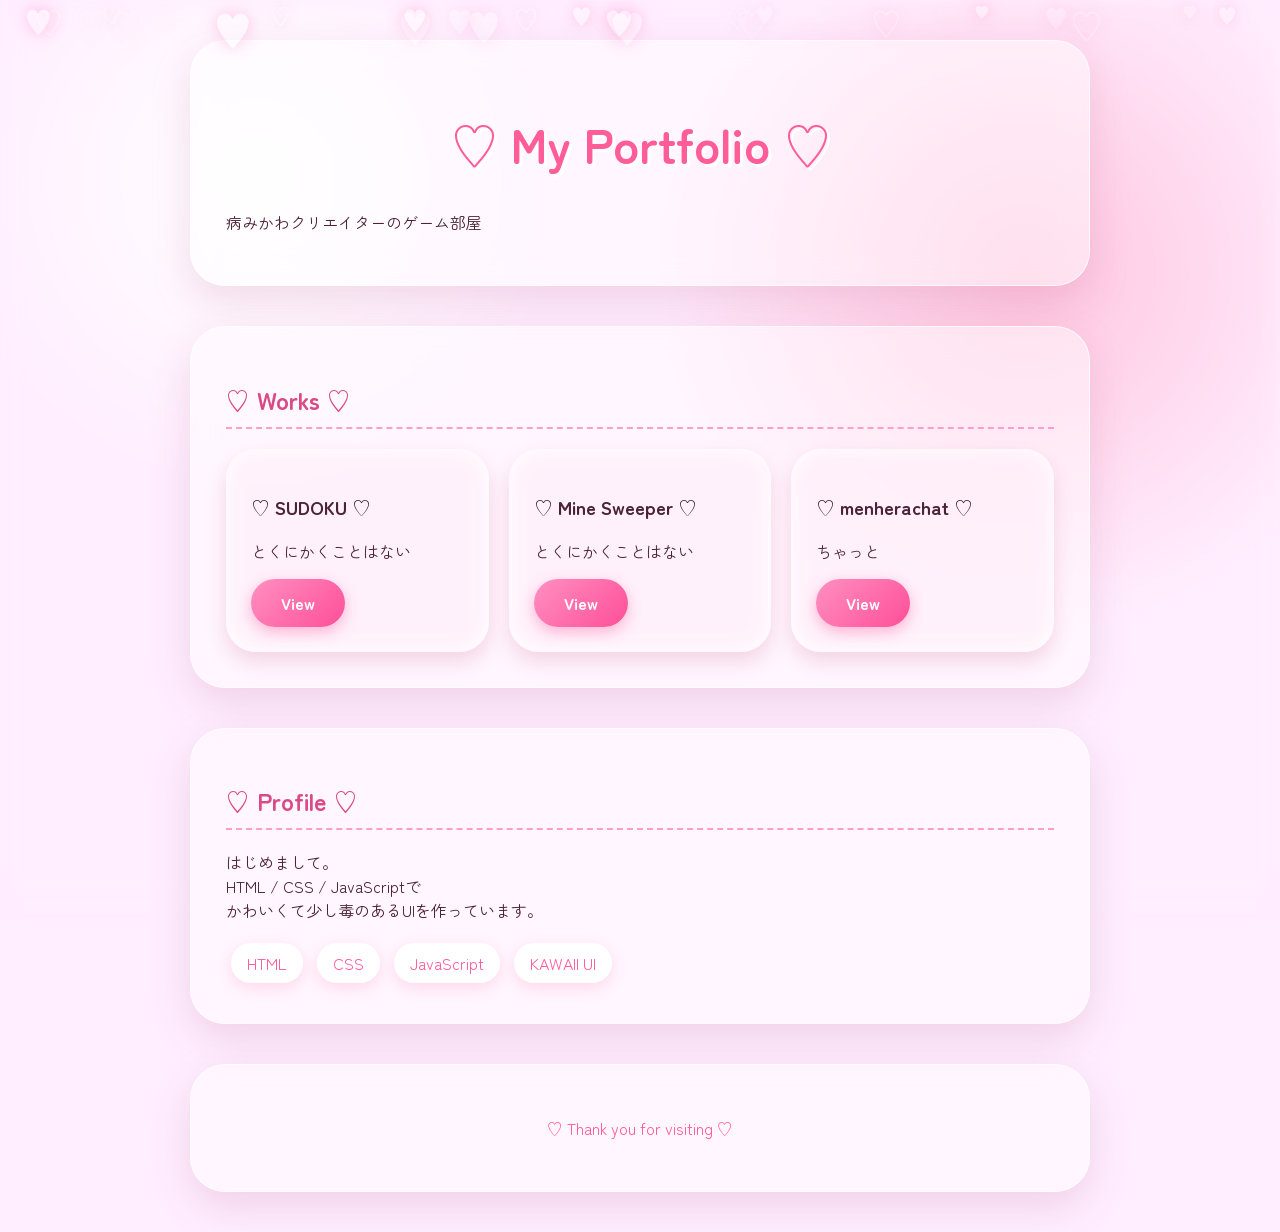
<file: index.html>
<!DOCTYPE html>
<html lang="ja">
<head>
<meta charset="UTF-8">
<meta name="viewport" content="width=device-width, initial-scale=1.0">

<title>♡ My Portfolio ♡</title>

<link rel="stylesheet" href="style2.css">
</head>

<body>
<div class="heart-bg"></div>
<div class="background"></div>

<header class="glass">
    <h1>♡ My Portfolio ♡</h1>
    <p>病みかわクリエイターのゲーム部屋</p>
</header>





<section class="glass works">

<h2>♡ Works ♡</h2>

<div class="cards">

<div class="card">
<h3>♡ SUDOKU ♡</h3>
<p>
とくにかくことはない
</p>
<a href="sudoku/sudoku.html" class="button">
    View
</a>
</div>


<div class="card">
<h3>♡ Mine Sweeper ♡</h3>
<p>
とくにかくことはない
</p>
<a href="minesw/minesw.html" class="button">
    View
</a>
</div>


<div class="card">
<h3>♡ menherachat ♡</h3>
<p>
ちゃっと
</p>
<a href="https://menherachat.onrender.com/" class="button">View</a>
</div>

</div>

</section>

<section class="glass profile">
    <h2>♡ Profile ♡</h2>

    <p>
        はじめまして。<br>
        HTML / CSS / JavaScriptで<br>
        かわいくて少し毒のあるUIを作っています。
    </p>

    <div class="tags">
        <span>HTML</span>
        <span>CSS</span>
        <span>JavaScript</span>
        <span>KAWAII UI</span>
    </div>
</section>


<footer class="glass">
<p>
♡ Thank you for visiting ♡
</p>
</footer>


<script src="script2.js"></script>

</body>
</html>
</file>
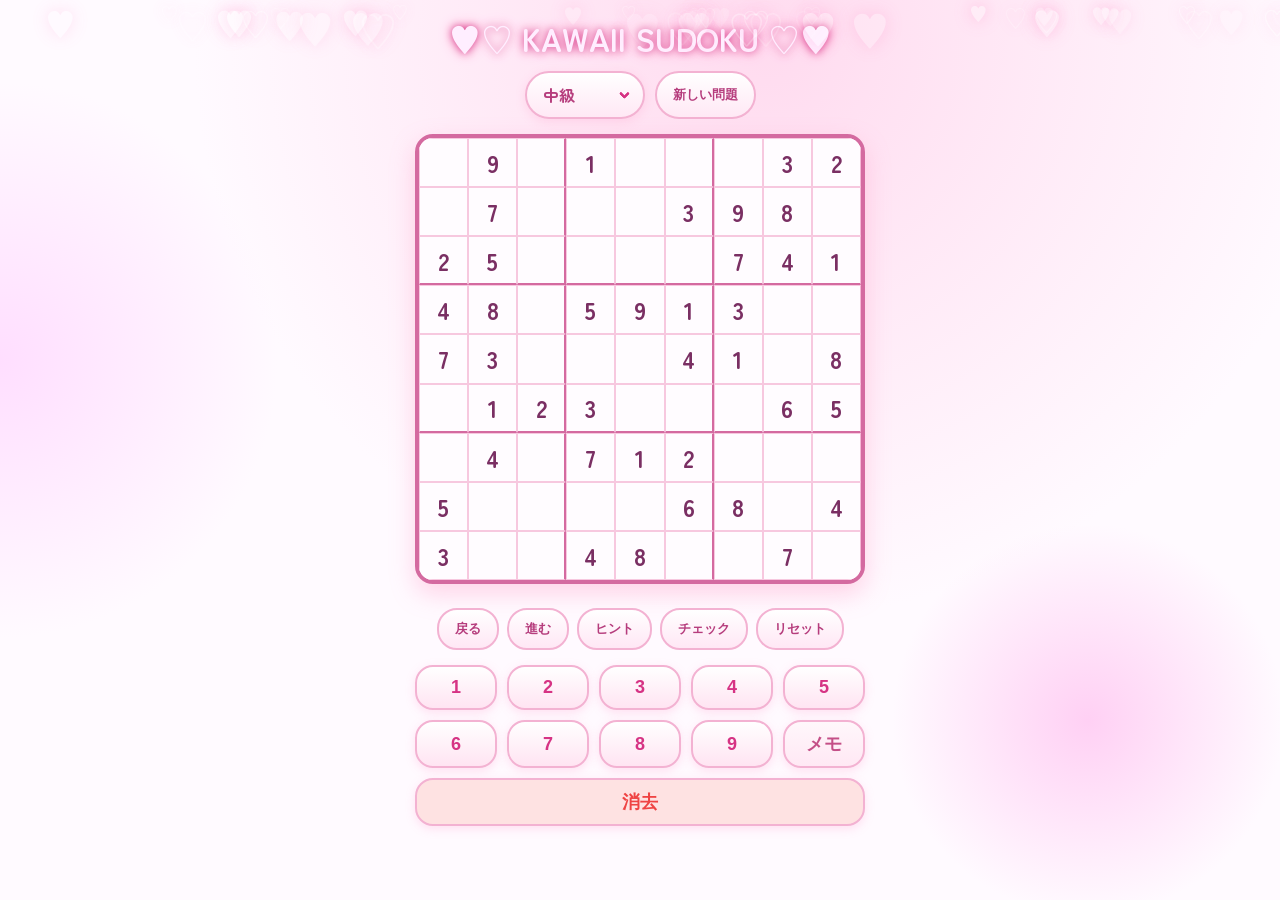
<file: sudoku.html>
<!DOCTYPE html>
<html lang="ja">
<head>
<meta charset="UTF-8">
<meta name="viewport" content="width=device-width, initial-scale=1.0, maximum-scale=1.0, user-scalable=no">
<link href="https://fonts.googleapis.com/css2?family=Zen+Maru+Gothic:wght@700&display=swap" rel="stylesheet">
<link rel="stylesheet" href="sudoku.css">
<title>数独</title>
</head>
<body>
<div class="heart-bg"></div>
<div id="loading" class="loading">問題を生成中...</div>

<header>
<h1>♥♡ KAWAII SUDOKU ♡♥</h1>
</header>

<div class="controls">
<div class="custom-select-wrapper" id="difficulty-wrapper">
    <div class="custom-select">
        <div class="custom-select-trigger">
            <span id="difficulty-text">中級</span>
            <div class="arrow"></div>
        </div>
        <div class="custom-options">
            <span class="custom-option" data-value="easy">初級</span>
            <span class="custom-option selected" data-value="medium">中級</span>
            <span class="custom-option" data-value="hard">上級</span>
        </div>
    </div>
</div>
<input type="hidden" id="difficulty" value="medium">
<button id="btn-new">新しい問題</button>
</div>

<div class="board-container" id="board"></div>
<br>
<div class="game-actions">
<button id="btn-undo">戻る</button>
<button id="btn-redo">進む</button>
<button id="btn-hint">ヒント</button>
<button id="btn-check">チェック</button>
<button id="btn-reset">リセット</button>
</div>

<div class="keypad">
<button class="num-btn">1</button>
<button class="num-btn">2</button>
<button class="num-btn">3</button>
<button class="num-btn">4</button>
<button class="num-btn">5</button>
<button class="num-btn">6</button>
<button class="num-btn">7</button>
<button class="num-btn">8</button>
<button class="num-btn">9</button>
<button class="action-btn" id="key-note">メモ</button>
<button class="action-btn" id="key-delete" style="grid-column: span 5; background: #fee2e2; color: #ef4444;">消去</button>
</div>

<script src="sudoku.js"></script>

</body>
</html>
</file>
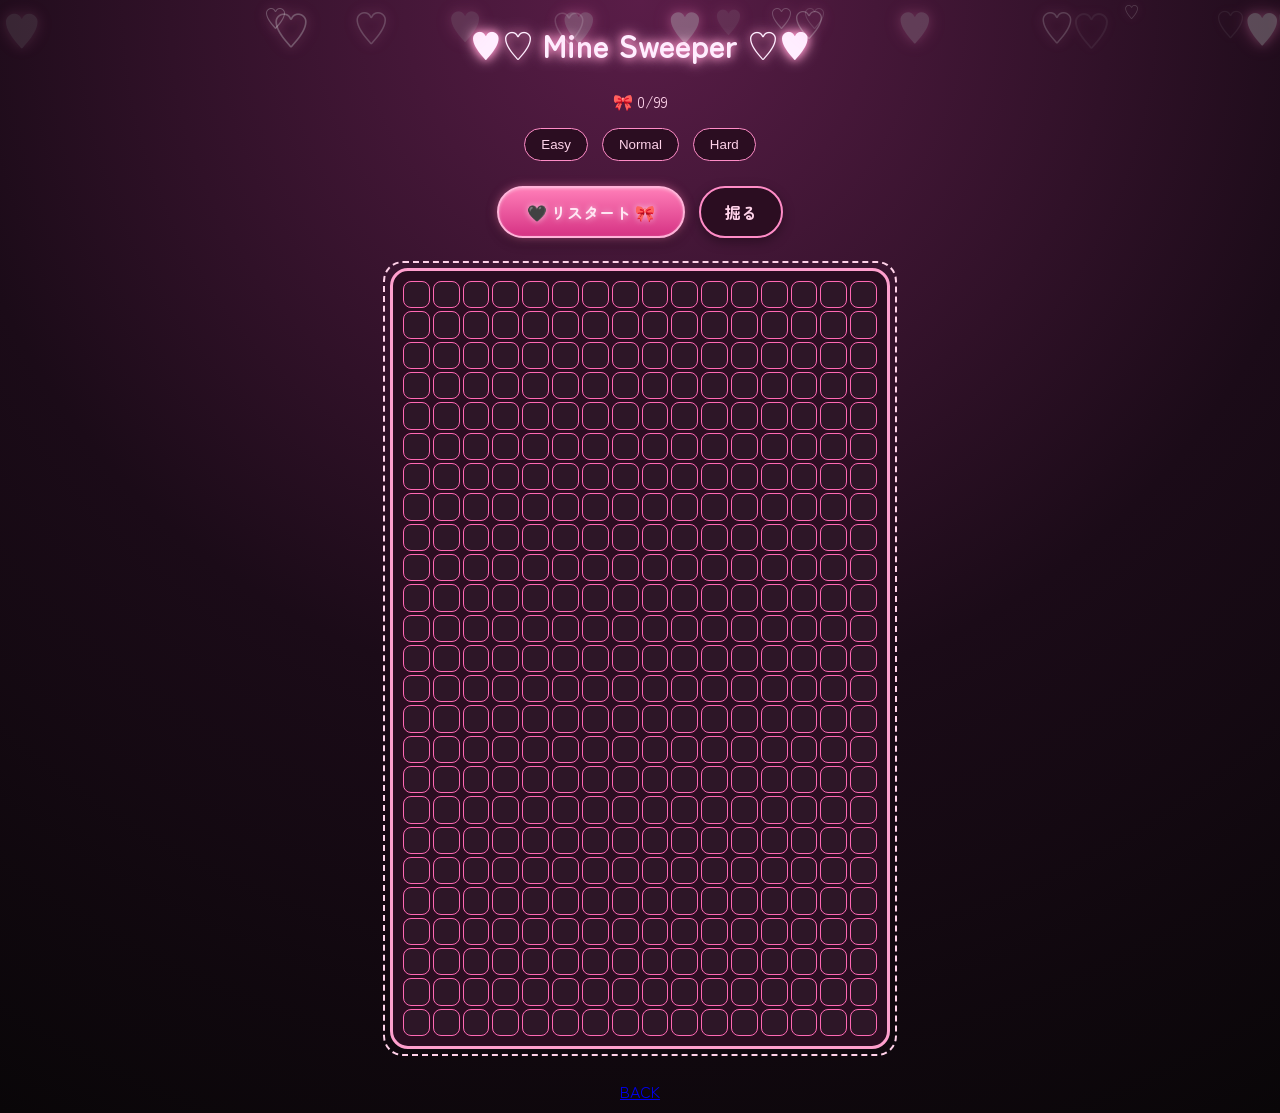
<file: minesw/minesw.html>
<!DOCTYPE html>
<html lang="ja">
<head>
<meta charset="UTF-8">
<meta name="viewport" content="width=device-width, initial-scale=1.0, user-scalable=no">
<link href="https://fonts.googleapis.com/css2?family=Zen+Maru+Gothic:wght@700&display=swap" rel="stylesheet">
<title>Mine Sweeper</title>
<link rel="stylesheet" href="style.css">
</head>
<body>
<div class="heart-bg"></div>
<h1>♥♡ Mine Sweeper ♡♥</h1>
<div id="flags"></div>
<div id="difficulty">
  <button data-size="9" data-mines="10">Easy</button>
  <button data-size="15" data-mines="40">Normal</button>
  <button data-size="16" data-height="25" data-mines="99">Hard</button>
</div>
<div id="controls">
    <button id="restart">リスタート</button>
    <button id="flag-mode-btn">掘る</button>
</div>

<div id="board"></div>

<div id="message"></div>
<a href="../index.html">BACK</a>
<script src="script.js"></script>
</body>
</html>
</file>
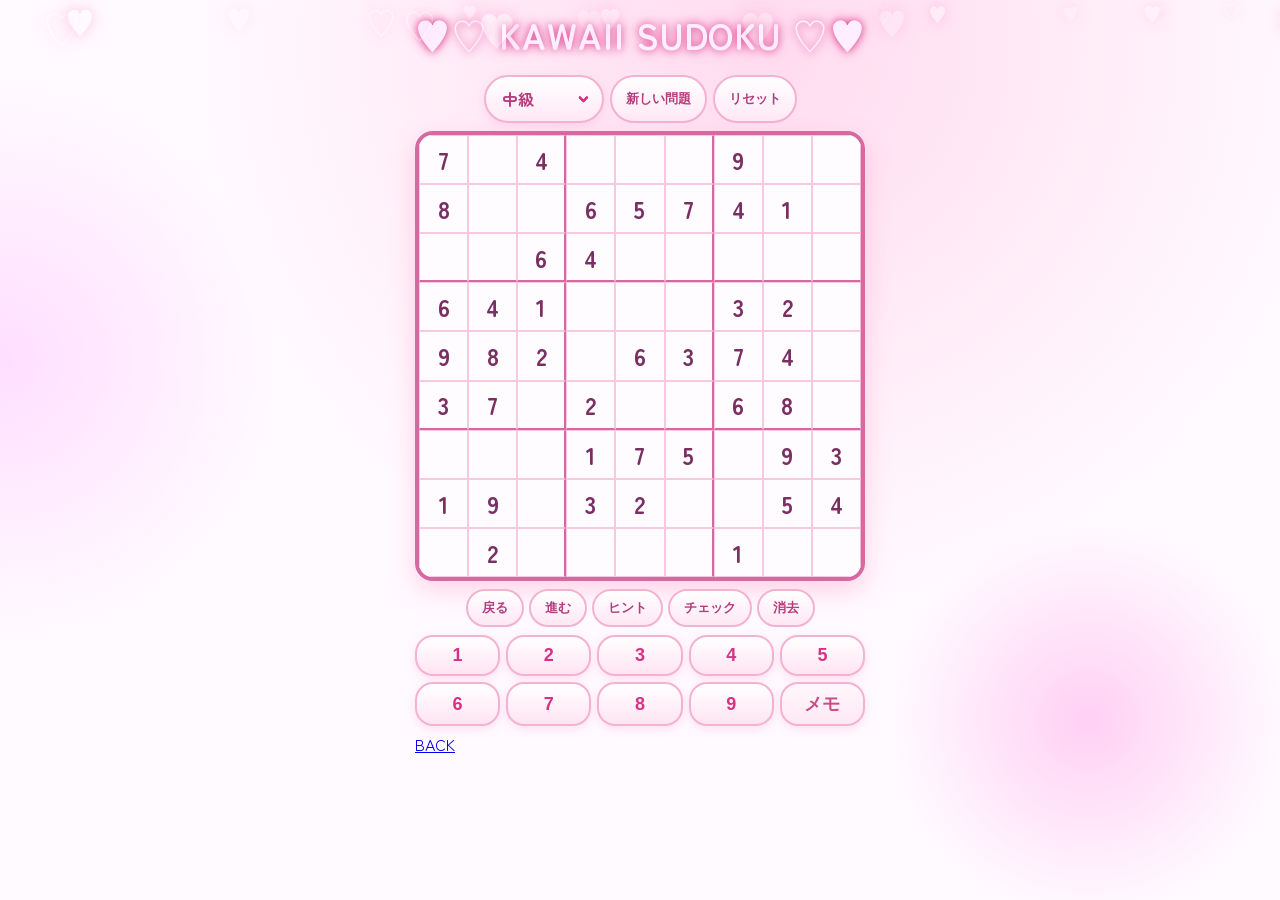
<file: sudoku/sudoku.html>
<!DOCTYPE html>
<html lang="ja">
<head>
<meta charset="UTF-8">
<meta name="viewport" content="width=device-width, initial-scale=1.0, maximum-scale=1.0, user-scalable=no">
<link href="https://fonts.googleapis.com/css2?family=Zen+Maru+Gothic:wght@700&display=swap" rel="stylesheet">
<link rel="stylesheet" href="sudoku.css">
<title>数独</title>
</head>
<body>
<div class="heart-bg"></div>
<div id="loading" class="loading">問題を生成中...</div>

<header>
<h1>♥♡ KAWAII SUDOKU ♡♥</h1>
</header>

<div class="controls">
<div class="custom-select-wrapper" id="difficulty-wrapper">
    <div class="custom-select">
        <div class="custom-select-trigger">
            <span id="difficulty-text">中級</span>
            <div class="arrow"></div>
        </div>
        <div class="custom-options">
            <span class="custom-option" data-value="easy">初級</span>
            <span class="custom-option selected" data-value="medium">中級</span>
            <span class="custom-option" data-value="hard">上級</span>
        </div>
    </div>
</div>
<input type="hidden" id="difficulty" value="medium">
<button id="btn-new">新しい問題</button>
<button id="btn-reset">リセット</button>
</div>

<div class="board-container" id="board"></div>

<div class="game-actions">
<button id="btn-undo">戻る</button>
<button id="btn-redo">進む</button>
<button id="btn-hint">ヒント</button>
<button id="btn-check">チェック</button>
<button id="key-delete">消去</button>
</div>

<div class="keypad">
<button class="num-btn">1</button>
<button class="num-btn">2</button>
<button class="num-btn">3</button>
<button class="num-btn">4</button>
<button class="num-btn">5</button>
<button class="num-btn">6</button>
<button class="num-btn">7</button>
<button class="num-btn">8</button>
<button class="num-btn">9</button>
<button class="action-btn" id="key-note">メモ</button>
<a href="../index.html">BACK</a>
</div>

<script src="sudoku.js"></script>

</body>
</html>
</file>
<file: style2.css>
@import url('https://fonts.googleapis.com/css2?family=Zen+Maru+Gothic:wght@400;700&display=swap');


*{
    box-sizing:border-box;
}



.heart-bg{
    position:fixed;
    inset:0;
    overflow:hidden;
    pointer-events:none;
    z-index:999;
}

.heart{
    position:absolute;
    color:#fff;
    opacity:.2;
    animation:heartFloat linear infinite;
    text-shadow:
        0 0 10px #ff9ecf,
        0 0 20px #ff69b4;
}
@keyframes heartFloat{
    0%{
        transform:translate(0,110vh) scale(1);
        opacity:0;
    }

    20%{
        opacity:.25;
    }

    50%{
        transform:translate(var(--sway),40vh) scale(1.1);
    }

    100%{
        transform:translate(calc(var(--sway) * -1),-20vh) scale(1.2);
        opacity:0;
    }
}



body{

    margin:0;
    min-height:100vh;

    font-family:
    "Zen Maru Gothic",
    sans-serif;

    color:#4b2338;

    background:#ffeeff;

    overflow-x:hidden;
}


.background{

position:fixed;
inset:0;
z-index:-1;

background:

radial-gradient(
circle at 20% 20%,
#ffffff 0,
transparent 25%
),

radial-gradient(
circle at 80% 30%,
#ffc6df,
transparent 30%
),

#ffeeff;

filter:blur(10px);

}


/* glass */

.glass{

width:85%;
max-width:900px;

margin:40px auto;

padding:35px;

background:

rgba(255,255,255,0.45);

border:

1px solid
rgba(255,255,255,0.7);


border-radius:35px;


backdrop-filter:blur(15px);


box-shadow:

0 15px 40px
rgba(180,80,130,.18);

}


/* title */


h1{

text-align:center;

font-size:3rem;

color:#ff5c9a;

text-shadow:

3px 3px 0 white;

}



h2{

color:#d94b88;

border-bottom:

2px dashed #ff9fc5;

padding-bottom:10px;

}



/* tags */

.tags span{

display:inline-block;

padding:8px 16px;

margin:5px;

background:#fff;

border-radius:30px;

color:#ff5c9a;

box-shadow:

0 5px 15px
rgba(255,100,160,.2);

}



/* cards */

.cards{

display:flex;

gap:20px;

flex-wrap:wrap;

}



.card{

flex:1;

min-width:220px;


background:

rgba(255,240,250,.7);


border-radius:30px;

padding:25px;


box-shadow:

inset 0 0 20px white,
0 10px 20px rgba(200,80,120,.2);


transition:.3s;

}



.card:hover{

transform:

translateY(-10px)
rotate(-2deg);

}







.button{

display:inline-block;

border:none;

padding:12px 30px;

border-radius:50px;

background:
linear-gradient(
135deg,
#ff8fc1,
#ff4f98
);

color:white;

font-weight:bold;

text-decoration:none;

cursor:pointer;


box-shadow:
0 5px 15px
rgba(255,80,150,.4);


transition:.3s;

}


.button:hover{

transform:scale(1.1);

}



/* footer */

footer{

text-align:center;

color:#ff5c9a;

}



/* mobile */

@media(max-width:600px){

h1{
font-size:2rem;
}


.glass{

width:90%;
padding:25px;

}

}
</file>
<file: sudoku.css>
.card {
padding: 30px;
border: 3px solid #13284B;
border-radius: 12px;
text-align: center;
}

button {
background: #13284B;
color: white;
padding: 10px 20px;
border: none;
border-radius: 4px;
cursor: pointer;
}

:root {
    --bg-color: #ffeeff;
    --board-bg: #fffaff;
    --text-color: #5d3556;

    --border-thin: #f5b8d6;
    --border-thick: #d46aa0;

    --primary-color: #ff7eb8;

    --highlight-cell: #ffd6ec;
    --highlight-group: #fff2fa;
    --highlight-same: #ffc4e2;

    --text-initial: #7a2f63;
    --text-input: #ff4fa2;
    --text-error: #ff2d7a;
    --text-note: #c97ca8;
}

* {
box-sizing: border-box;
user-select: none;
-webkit-user-select: none;
margin: 0;
padding: 0;
}

body {
    font-family: "Zen Maru Gothic", "Hiragino Maru Gothic Pro", sans-serif;
    background:
        radial-gradient(circle at 0% 40%, #ffdeff 0%, transparent 20%),
        radial-gradient(circle at 60% 5%, #ffdbef 0%, transparent 50%),
        radial-gradient(circle at 85% 80%, #ffd0f4 0%, transparent 15%),
        
        #fffaff;
    background-attachment: fixed;
    color: var(--text-color);

    display: flex;
    flex-direction: column;
    align-items: center;
    min-height: 100vh;

    padding: 15px;
}

header {
margin-bottom: 10px;
text-align: center;
}

h1 {
    color:#fef;
    text-shadow:
        0 0 8px #d63384,
        0 0 15px #ffb6d9;
}

h2{
    color:#d63384;
}

.controls {
display: flex;
gap: 10px;
margin-bottom: 15px;
flex-wrap: wrap;
justify-content: center;
}

button{
    padding:10px 16px;
    border-radius:30px;
    border:2px solid #f3b2d2;

    background:linear-gradient(#fff,#ffe8f5);

    color:#b63d7d;

    font-weight:bold;

    transition:.25s;
}

button:hover{
    transform:translateY(-2px);
    box-shadow:0 5px 15px rgba(255,120,180,.35);
}

button.active{
    background:linear-gradient(#ff92c5,#ff5da2);
    color:white;
    border-color:#ff5da2;
}

/* 数独ボード */
.board-container{

    width:100%;
    max-width:450px;
    aspect-ratio:1;

    background:#fffcff;

    border:4px solid #d46aa0;

    border-radius:18px;

    overflow:hidden;

    display:grid;
    grid-template-columns:repeat(9,1fr);
    grid-template-rows:repeat(9,1fr);

    box-shadow:
        0 10px 25px rgba(255,140,190,.35);
}

.cell{

    border:1px solid #f7c8df;

    display:flex;
    justify-content:center;
    align-items:center;

    font-size:min(6vw,24px);

    font-weight:bold;

    cursor:pointer;

    transition:.15s;

    position:relative;

    background:#fffcff;
}

.cell:hover{
    background:#fff0f8;
}

/* 3x3の太線区切り */
.cell:nth-child(3n) { border-right: 2px solid var(--border-thick); }
.cell:nth-child(9n) { border-right: 1px solid var(--border-thin); } /* 右端リセット */

.cell:nth-child(n+19):nth-child(-n+27),
.cell:nth-child(n+46):nth-child(-n+54) {
border-bottom: 2px solid var(--border-thick);
}

.cell.initial{
    color:#7a2f63;
}

.cell.input{
    color:#ff4fa2;
}

.cell.error{
    color:white !important;
    background:#ff8db8 !important;
}

.cell.hl-group{
    background:#fff5fb;
}

.cell.hl-same{
    background:#ffd7ea;
}

.cell.selected{

    background:#ffd0e7;

    border:3px solid #ff5da2 !important;

    box-shadow:
        inset 0 0 12px rgba(255,80,160,.5),
        0 0 10px rgba(255,80,160,.5);
}

/* メモレイアウト */
.note-grid {
position: absolute;
top: 0;
left: 0;
width: 100%;
height: 100%;
display: grid;
grid-template-columns: repeat(3, 1fr);
grid-template-rows: repeat(3, 1fr);
padding: 2px;
box-sizing: border-box;
}

.note-num {
color:#d17aa7;
font-size: min(2vw, 9px);
display: flex;
align-items: center;
justify-content: center;
line-height: 1;
}

/* 操作パネル */
.game-actions {
display: flex;
justify-content: center;
gap: 8px;
margin-bottom: 15px;
width: 100%;
max-width: 450px;
}

.game-actions button{

    background:linear-gradient(#fff,#ffe7f5);

    border:2px solid #f3b2d2;

    color:#b63d7d;

    border-radius:20px;
}

/* キーパッド（テンキー） */
.keypad{

    display:grid;
    grid-template-columns:repeat(5,1fr);

    gap:10px;

    width:100%;
    max-width:450px;
}

.keypad button{

    background:linear-gradient(#ffffff,#ffe4f2);

    border:2px solid #f3b2d2;

    border-radius:18px;

    color:#d63384;

    font-size:18px;

    font-weight:bold;

    box-shadow:
        0 3px 10px rgba(255,150,200,.25);

    transition:.2s;
}

.keypad button:hover{

    transform:translateY(-2px);

    box-shadow:
        0 6px 18px rgba(255,120,180,.35);
}

.keypad button:active{

    transform:scale(.95);

    background:#ffd6eb;
}

.keypad button.action-btn{

    background:linear-gradient(#fff7fb,#ffe8f4);

    color:#c44f87;
}

/* モーダル表示用 */
.loading{

    position:fixed;
    inset:0;

    background:rgba(255,240,250,.75);

    backdrop-filter:blur(5px);

    display:flex;
    justify-content:center;
    align-items:center;

    font-size:24px;

    color:#d63384;

    font-weight:bold;

    z-index:100;

    display:none;
}
.heart-bg{
    position:fixed;
    inset:0;
    overflow:hidden;
    pointer-events:none;
    z-index:999;
}

.heart{
    position:absolute;
    color:#fff;
    opacity:.2;
    animation:heartFloat linear infinite;
    text-shadow:
        0 0 10px #ff9ecf,
        0 0 20px #ff69b4;
}
@keyframes heartFloat{
    0%{
        transform:translate(0,110vh) scale(1);
        opacity:0;
    }

    20%{
        opacity:.25;
    }

    50%{
        transform:translate(var(--sway),40vh) scale(1.1);
    }

    100%{
        transform:translate(calc(var(--sway) * -1),-20vh) scale(1.2);
        opacity:0;
    }
}

/* 難易度プルダウン */
/* --- カスタムプルダウンのスタイル --- */
.custom-select-wrapper {
    position: relative;
    width: 120px;
    user-select: none;
}

.custom-select {
    position: relative;
    display: flex;
    flex-direction: column;
}

/* プルダウンのボタン部分 */
.custom-select-trigger {
    display: flex;
    align-items: center;
    justify-content: space-between;
    padding:10px 16px;
    border-radius:30px;
    border:2px solid #f3b2d2;
    background:linear-gradient(#fff,#ffe8f5);
    color:#b63d7d;
    font-weight:bold;
    font-family: "Zen Maru Gothic", sans-serif;
    font-weight: bold;
    cursor: pointer;
    box-shadow: 0 3px 10px rgba(255,150,200,.25);
    transition: .25s;
}

.custom-select-trigger:hover {
    transform: translateY(-2px);
    box-shadow: 0 6px 18px rgba(255,120,180,.35);
    border-color: #ff92c5;
}

.custom-select.open .custom-select-trigger {
    border-color: #ff5da2;
    box-shadow: 0 0 12px rgba(255,93,162,.4);
}

/* 下向き矢印 */
.custom-select-trigger .arrow {
    width: 8px;
    height: 8px;
    border-right: 3px solid #d63384;
    border-bottom: 3px solid #d63384;
    transform: rotate(45deg) translateY(-2px);
    transition: .3s;
    border-radius: 2px;
}

.custom-select.open .custom-select-trigger .arrow {
    transform: rotate(-135deg) translate(-2px, -2px); /* 開いた時は上向きに */
}

/* プルダウンのリスト部分（ここを角丸に！） */
.custom-options {
    position: absolute;
    top: calc(100% + 8px);
    left: 0;
    right: 0;
    background: #fffaff;
    border: 2px solid #f3b2d2;
    border-radius: 18px; /* 可愛い角丸 */
    box-shadow: 0 10px 25px rgba(255,140,190,.35);
    overflow: hidden;
    opacity: 0;
    visibility: hidden;
    transform: translateY(-10px);
    transition: all 0.3s cubic-bezier(0.68, -0.55, 0.265, 1.55); /* ぽよんと出るアニメーション */
    z-index: 1000;
}

.custom-select.open .custom-options {
    opacity: 1;
    visibility: visible;
    transform: translateY(0);
}

/* 各選択肢 */
.custom-option {
    display: block;
    padding: 10px 18px;
    color: #b63d7d;
    font-weight: bold;
    cursor: pointer;
    transition: .2s;
    text-align: center;
}

.custom-option:not(:last-child) {
    border-bottom: 1px dashed #f3b2d2;
}

.custom-option:hover {
    background: #ffd6ec;
    color: #d63384;
}

.custom-option.selected {
    background: #ff5da2;
    color: white;
}
</file>
<file: minesw/style.css>
*{
    box-sizing: border-box;
}

body{
    font-family:"Zen Maru Gothic",sans-serif;
    background:
        radial-gradient(circle at top,#5a1d48 0%,#1b0b18 55%,#090608 100%);
    color:#ffd3ea;
    
    text-align:center;
    margin: 10px;
    user-select: none;
}


.heart-bg{
    position:fixed;
    inset:0;
    overflow:hidden;
    pointer-events:none;
    z-index:999;
}

.heart{
    position:absolute;
    color:#fff;
    opacity:.2;
    animation:heartFloat linear infinite;
    text-shadow:
        0 0 10px #ff9ecf,
        0 0 20px #ff69b4;
}

@keyframes heartFloat{
    0%{
        transform:translate(0,110vh) scale(1);
        opacity:0;
    }

    20%{
        opacity:.25;
    }

    50%{
        transform:translate(var(--sway),40vh) scale(1.1);
    }

    100%{
        transform:translate(calc(var(--sway) * -1),-20vh) scale(1.2);
        opacity:0;
    }
}

h1{
    color:#fef;
    text-shadow:
        0 0 8px #ff8ec7,
        0 0 15px #ffb6d9;
}


#board{
    position: relative; /* ★これを入れることで、点線がボードを基準に配置されます */

    --width:16;
    --height:25;

    display:grid;

    grid-template-columns:repeat(var(--width),1fr);
    grid-template-rows:repeat(var(--height),1fr);

    width:min(95vw,500px);

    /* aspect-ratio:16 / 25; */
    aspect-ratio: var(--width) / var(--height); /* ★難易度に合わせて比率が自動で変わるようにします */

    margin:30px auto;

    gap:3px;

    background:#2b0d21;
    padding:10px;
    border-radius:18px;
    border:3px solid #ff9fcd;
}

.cell{
    aspect-ratio: 1 / 1;
    width: 100%;
    height: 100%;
    min-width: 0;
    min-height: 0;
    font-size: clamp(10px, 3vw, 18px);
    background:#2d1627;
    color:#ffd8ef;
    border:1px solid #ff69b4;
    line-height: 1;
    border-radius:8px;
    display:flex;
    justify-content:center;
    align-items:center;
    cursor:pointer;
    -webkit-touch-callout: none;
    user-select: none;
    touch-action: manipulation;
    font-weight:bold;
    color:#5b143a;
    transition:.15s;
}

.cell:hover{
    background:#ff9fcd;
    transform:scale(1.06);
}

.cell:active{
    transform:scale(.95);
}

.open{
    background:#ffc6e3;
    border:1px solid #d88ab5;
    cursor:default;
    animation:pop .2s ease;
}



@keyframes pop{
    from{
        transform:scale(.6);
        opacity:0;
    }
    to{
        transform:scale(1);
        opacity:1;
    }
}

.mine{
    background:#7a002d;
    color:#fff;
    box-shadow:0 0 12px #ff4d88;
    animation: explode .4s;
}
@keyframes explode{
    0%{
        transform:scale(.5);
    }
    50%{
        transform:scale(2);
    }
    100%{
        transform:scale(1);
    }
}

.flag{
    background:#5b1d86;
    color:#fff;
}

#message{
    margin:20px;
    font-size:24px;
    font-weight:bold;
    color:#fef;
    text-shadow:0 0 8px #ff8ec7;
}

#board::before{
    content:"";
    position:absolute;
    inset:-10px;
    border:2px dashed #ffd1e8;
    border-radius:20px;
    pointer-events:none;
}

.n8{color:#ff7fbf;}
.n1{color:#c2185b;}
.n2{color:#7b1fa2;}
.n3{color:#000;}
.n4{color:#880e4f;}
.n6{color:#d06fff;}
.n7{color:#ff4f93;}
.n5{color:#444;}

#controls{
    margin:20px 0;
}

#restart{
    padding:12px 28px;
    font-size:16px;
    font-weight:bold;
    font-family:inherit;
    color:#ffe6f3;

    background:linear-gradient(180deg,#ff7eb8,#d63384);
    border:2px solid #ffb3d9;
    border-radius:999px;

    cursor:pointer;
    transition:.2s;

    box-shadow:
        0 0 10px rgba(255,120,180,.5),
        0 4px 12px rgba(0,0,0,.35),
        inset 0 1px 3px rgba(255,255,255,.35);

    text-shadow:0 0 6px rgba(255,255,255,.6);
}

#restart:hover{
    background:linear-gradient(180deg,#ff97c7,#e24596);
    transform:translateY(-2px) scale(1.05);

    box-shadow:
        0 0 20px rgba(255,120,180,.8),
        0 6px 16px rgba(0,0,0,.45),
        inset 0 1px 5px rgba(255,255,255,.5);

    animation:pulse .8s infinite alternate;
}


@keyframes pulse{
    from{
        box-shadow:
            0 0 10px #ff79bd,
            0 0 20px #ff79bd;
    }
    to{
        box-shadow:
            0 0 20px #ff3f96,
            0 0 35px #ff3f96;
    }
}

#restart:active{
    transform:translateY(1px) scale(.98);

    box-shadow:
        0 0 8px rgba(255,120,180,.4),
        inset 0 3px 8px rgba(0,0,0,.3);
}

#restart::before{
    content:"🖤 ";
}

#restart::after{
    content:" 🎀";
}

#difficulty{
    margin:10px;
}

#difficulty button{
    margin:5px;
    padding:8px 16px;
    border-radius:999px;
    border:1px solid #ff8cc7;
    background:#2b0d21;
    color:#ffd3ea;
    cursor:pointer;
}

#difficulty button:hover{
    background:#ff8cc7;
    color:#2b0d21;
}
/* ★追加：フラッグモードボタンの基本スタイル */
#flag-mode-btn {
    padding: 12px 24px;
    font-size: 16px;
    font-weight: bold;
    font-family: inherit;
    color: #ffd3ea;
    background: #2b0d21;
    border: 2px solid #ff8cc7;
    border-radius: 999px;
    cursor: pointer;
    transition: .2s;
    margin-left: 10px; /* ボタン同士の間隔 */
    box-shadow: 0 4px 12px rgba(0,0,0,0.35);
}

#flag-mode-btn:hover {
    background: #3d1430;
    transform: translateY(-2px);
}

/* ★追加：フラッグモードがON（active）のときのデザイン（ピンクに光る） */
#flag-mode-btn.active {
    color: #ffe6f3;
    background: linear-gradient(180deg, #ff7eb8, #d63384);
    border-color: #ffb3d9;
    box-shadow: 
        0 0 15px rgba(255,120,180,.6),
        0 4px 12px rgba(0,0,0,.35),
        inset 0 1px 3px rgba(255,255,255,.35);
    text-shadow: 0 0 6px rgba(255,255,255,.6);
}
</file>
<file: sudoku/sudoku.css>
@import url('https://fonts.googleapis.com/css2?family=Zen+Maru+Gothic:wght@400;700&display=swap');

.card {
padding: 30px;
border: 3px solid #13284B;
border-radius: 12px;
text-align: center;
}

button {
background: #13284B;
color: white;
padding: 10px 20px;
border: none;
border-radius: 4px;
cursor: pointer;
}

:root {
    --bg-color: #ffeeff;
    --board-bg: #fffaff;
    --text-color: #5d3556;

    --border-thin: #f5b8d6;
    --border-thick: #d46aa0;

    --primary-color: #ff7eb8;

    --highlight-cell: #ffd6ec;
    --highlight-group: #fff2fa;
    --highlight-same: #ffc4e2;

    --text-initial: #7a2f63;
    --text-input: #ff4fa2;
    --text-error: #ff2d7a;
    --text-note: #c97ca8;
}

* {
box-sizing: border-box;
user-select: none;
-webkit-user-select: none;
margin: 0;
padding: 0;
}

body {
    font-family: "Zen Maru Gothic", "Hiragino Maru Gothic Pro", sans-serif;
    background:
        radial-gradient(circle at 0% 40%, #ffdeff 0%, transparent 20%),
        radial-gradient(circle at 60% 5%, #ffdbef 0%, transparent 50%),
        radial-gradient(circle at 85% 80%, #ffd0f4 0%, transparent 15%),
        
        #fffaff;
    background-attachment: fixed;
    color: var(--text-color);
    
    display: flex;
    flex-direction: column;
    align-items: center;
    min-height: 100vh;

    padding: 8px 15px;
}

header {
margin-bottom: 15px;
text-align: center;
}

h1 {
    font-size:clamp(24px,7vw,36px);
    white-space:nowrap;
    letter-spacing:1px;
    color:#fef;
    text-shadow:
        0 0 8px #d63384,
        0 0 15px #ffb6d9;
}

h2{
    color:#d63384;
}

.controls {
display: flex;
gap: 6px;
margin-bottom: 8px;
flex-wrap: wrap;
justify-content: center;
}

button{
    padding:8px 14px;
    border-radius:30px;
    border:2px solid #f3b2d2;

    background:linear-gradient(#fff,#ffe8f5);

    color:#b63d7d;

    font-weight:bold;

    transition:.25s;
}

button:hover{
    transform:translateY(-2px);
    box-shadow:0 5px 15px rgba(255,120,180,.35);
}

button.active{
    background:linear-gradient(#ff92c5,#ff5da2);
    color:white;
    border-color:#ff5da2;
}

/* 数独ボード */
.board-container{

    width:100%;
    max-width:450px;
    aspect-ratio:1;

    background:#fffcff;

    border:4px solid #d46aa0;

    border-radius:18px;

    overflow:hidden;

    margin-bottom: 8px;

    display:grid;
    grid-template-columns:repeat(9,1fr);
    grid-template-rows:repeat(9,1fr);

    box-shadow:
        0 10px 25px rgba(255,140,190,.35);
}

.cell{

    border:1px solid #f7c8df;

    display:flex;
    justify-content:center;
    align-items:center;

    font-size:min(6vw,24px);

    font-weight:bold;

    cursor:pointer;

    transition:.15s;

    position:relative;

    background:#fffcff;
}

.cell:hover{
    background:#fff0f8;
}

/* 3x3の太線区切り */
.cell:nth-child(3n) { border-right: 2px solid var(--border-thick); }
.cell:nth-child(9n) { border-right: 1px solid var(--border-thin); } /* 右端リセット */

.cell:nth-child(n+19):nth-child(-n+27),
.cell:nth-child(n+46):nth-child(-n+54) {
border-bottom: 2px solid var(--border-thick);
}

.cell.initial{
    color:#7a2f63;
}

.cell.input{
    color:#ff4fa2;
}

.cell.error{
    color:white !important;
    background:#ff8db8 !important;
}

.cell.hl-group{
    background:#fff5fb;
}

.cell.hl-same{
    background:#ffd7ea;
}

.cell.selected{

    background:#ffd0e7;

    border:3px solid #ff5da2 !important;

    box-shadow:
        inset 0 0 12px rgba(255,80,160,.5),
        0 0 10px rgba(255,80,160,.5);
}

/* メモレイアウト */
.note-grid {
position: absolute;
top: 0;
left: 0;
width: 100%;
height: 100%;
display: grid;
grid-template-columns: repeat(3, 1fr);
grid-template-rows: repeat(3, 1fr);
padding: 2px;
box-sizing: border-box;
}

.note-num {
color:#d17aa7;
font-size: min(2vw, 9px);
display: flex;
align-items: center;
justify-content: center;
line-height: 1;
}

/* 操作パネル */
.game-actions {
display: flex;
justify-content: center;
gap: 5px;
margin-bottom: 8px;
width: 100%;
max-width: 450px;
}

.game-actions button{

    background:linear-gradient(#fff,#ffe7f5);

    border:2px solid #f3b2d2;

    color:#b63d7d;

    border-radius:20px;
}

/* キーパッド（テンキー） */
.keypad{

    display:grid;
    grid-template-columns:repeat(5,1fr);

    gap: 6px;

    width:100%;
    max-width:450px;
}

.keypad button{

    background:linear-gradient(#ffffff,#ffe4f2);

    border:2px solid #f3b2d2;

    border-radius:18px;

    color:#d63384;

    font-size:18px;

    font-weight:bold;

    box-shadow:
        0 3px 10px rgba(255,150,200,.25);

    transition:.2s;
}

.keypad button:hover{

    transform:translateY(-2px);

    box-shadow:
        0 6px 18px rgba(255,120,180,.35);
}

.keypad button:active{

    transform:scale(.95);

    background:#ffd6eb;
}

.keypad button.action-btn{

    background:linear-gradient(#fff7fb,#ffe8f4);

    color:#c44f87;
}

/* モーダル表示用 */
.loading{

    position:fixed;
    inset:0;

    background:rgba(255,240,250,.75);

    backdrop-filter:blur(5px);

    display:flex;
    justify-content:center;
    align-items:center;

    font-size:24px;

    color:#d63384;

    font-weight:bold;

    z-index:100;

    display:none;
}
.heart-bg{
    position:fixed;
    inset:0;
    overflow:hidden;
    pointer-events:none;
    z-index:999;
}

.heart{
    position:absolute;
    color:#fff;
    opacity:.2;
    animation:heartFloat linear infinite;
    text-shadow:
        0 0 10px #ff9ecf,
        0 0 20px #ff69b4;
}
@keyframes heartFloat{
    0%{
        transform:translate(0,110vh) scale(1);
        opacity:0;
    }

    20%{
        opacity:.25;
    }

    50%{
        transform:translate(var(--sway),40vh) scale(1.1);
    }

    100%{
        transform:translate(calc(var(--sway) * -1),-20vh) scale(1.2);
        opacity:0;
    }
}

/* 難易度プルダウン */
/* --- カスタムプルダウンのスタイル --- */
.custom-select-wrapper {
    position: relative;
    width: 120px;
    user-select: none;
}

.custom-select {
    position: relative;
    display: flex;
    flex-direction: column;
}

/* プルダウンのボタン部分 */
.custom-select-trigger {
    display: flex;
    align-items: center;
    justify-content: space-between;
    padding:10px 16px;
    border-radius:30px;
    border:2px solid #f3b2d2;
    background:linear-gradient(#fff,#ffe8f5);
    color:#b63d7d;
    font-weight:bold;
    font-family: "Zen Maru Gothic", sans-serif;
    font-weight: bold;
    cursor: pointer;
    box-shadow: 0 3px 10px rgba(255,150,200,.25);
    transition: .25s;
}

.custom-select-trigger:hover {
    transform: translateY(-2px);
    box-shadow: 0 6px 18px rgba(255,120,180,.35);
    border-color: #ff92c5;
}

.custom-select.open .custom-select-trigger {
    border-color: #ff5da2;
    box-shadow: 0 0 12px rgba(255,93,162,.4);
}

/* 下向き矢印 */
.custom-select-trigger .arrow {
    width: 8px;
    height: 8px;
    border-right: 3px solid #d63384;
    border-bottom: 3px solid #d63384;
    transform: rotate(45deg) translateY(-2px);
    transition: .3s;
    border-radius: 2px;
}

.custom-select.open .custom-select-trigger .arrow {
    transform: rotate(-135deg) translate(-2px, -2px); /* 開いた時は上向きに */
}

/* プルダウンのリスト部分（ここを角丸に！） */
.custom-options {
    position: absolute;
    top: calc(100% + 8px);
    left: 0;
    right: 0;
    background: #fffaff;
    border: 2px solid #f3b2d2;
    border-radius: 18px; /* 可愛い角丸 */
    box-shadow: 0 10px 25px rgba(255,140,190,.35);
    overflow: hidden;
    opacity: 0;
    visibility: hidden;
    transform: translateY(-10px);
    transition: all 0.3s cubic-bezier(0.68, -0.55, 0.265, 1.55); /* ぽよんと出るアニメーション */
    z-index: 1000;
}

.custom-select.open .custom-options {
    opacity: 1;
    visibility: visible;
    transform: translateY(0);
}

/* 各選択肢 */
.custom-option {
    display: block;
    padding: 10px 18px;
    color: #b63d7d;
    font-weight: bold;
    cursor: pointer;
    transition: .2s;
    text-align: center;
}

.custom-option:not(:last-child) {
    border-bottom: 1px dashed #f3b2d2;
}

.custom-option:hover {
    background: #ffd6ec;
    color: #d63384;
}

.custom-option.selected {
    background: #ff5da2;
    color: white;
}
</file>
